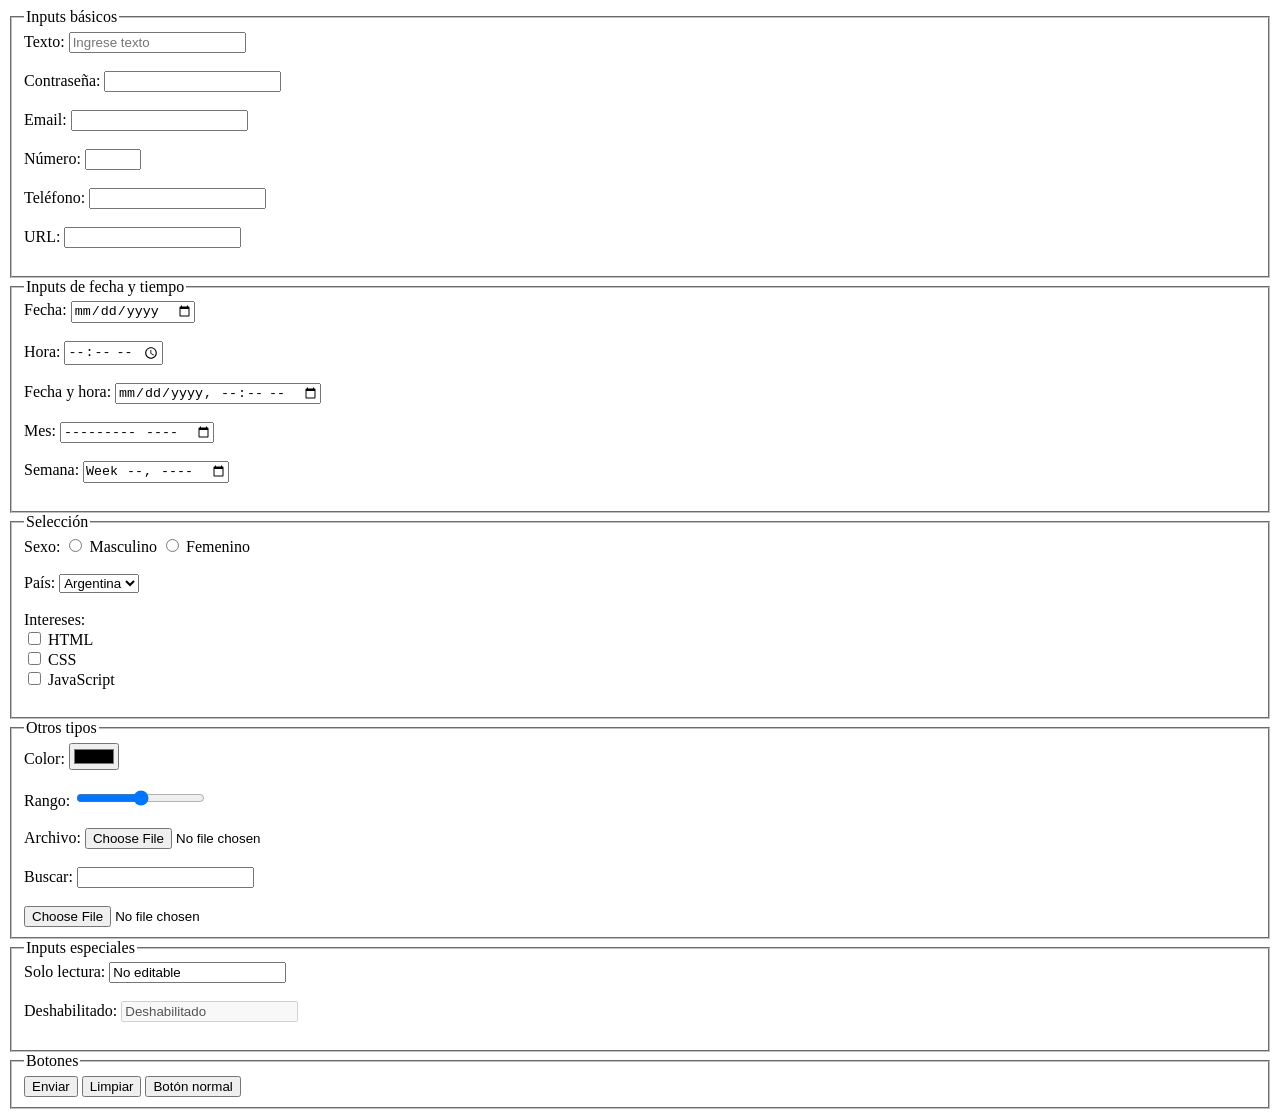
<file: clase-3/index.html>
<!DOCTYPE html>
<html lang="es">
<head>
    <meta charset="UTF-8">
    <title>Formulario Completo Inputs</title>
</head>
<body>

<form action="#" method="POST" enctype="multipart/form-data">

    <fieldset>
        <legend>Inputs básicos</legend>

        <!-- TEXT -->
        <label>Texto:</label>
        <input type="text" name="texto" placeholder="Ingrese texto"><br><br>

        <!-- PASSWORD -->
        <label>Contraseña:</label>
        <input type="password" name="password"><br><br>

        <!-- EMAIL -->
        <label>Email:</label>
        <input type="email" name="email"><br><br>

        <!-- NUMBER -->
        <label>Número:</label>
        <input type="number" name="numero" min="0" max="100"><br><br>

        <!-- TEL -->
        <label>Teléfono:</label>
        <input type="tel" name="telefono"><br><br>

        <!-- URL -->
        <label>URL:</label>
        <input type="url" name="web"><br><br>

    </fieldset>

    <fieldset>
        <legend>Inputs de fecha y tiempo</legend>

        <!-- DATE -->
        <label>Fecha:</label>
        <input type="date" name="fecha"><br><br>

        <!-- TIME -->
        <label>Hora:</label>
        <input type="time" name="hora"><br><br>

        <!-- DATETIME-LOCAL -->
        <label>Fecha y hora:</label>
        <input type="datetime-local" name="fecha_hora"><br><br>

        <!-- MONTH -->
        <label>Mes:</label>
        <input type="month" name="mes"><br><br>

        <!-- WEEK -->
        <label>Semana:</label>
        <input type="week" name="semana"><br><br>

    </fieldset>

    <fieldset>
        <legend>Selección</legend>

        <!-- RADIO -->
        <label>Sexo:</label>
        <input type="radio" name="sexo" value="M"> Masculino
        <input type="radio" name="sexo" value="F"> Femenino
        <br><br>

        <label for="pais">País:</label>

        <select name="pais" id="pais">
            <option value="arg">Argentina</option>
            <option value="chi">Chile</option>
            <option value="esp">España</option>
        </select>
        <br><br>

        <!-- CHECKBOX -->
        <label>Intereses:</label><br>
        <input type="checkbox" name="intereses" value="html"> HTML<br>
        <input type="checkbox" name="intereses" value="css"> CSS<br>
        <input type="checkbox" name="intereses" value="js"> JavaScript<br><br>

    </fieldset>

    <fieldset>
        <legend>Otros tipos</legend>

        <!-- COLOR -->
        <label>Color:</label>
        <input type="color" name="color"><br><br>

        <!-- RANGE -->
        <label>Rango:</label>
        <input type="range" name="rango" min="0" max="10"><br><br>

        <!-- FILE -->
        <label>Archivo:</label>
        <input type="file" name="archivo"><br><br>

        <!-- SEARCH -->
        <label>Buscar:</label>
        <input type="search" name="buscar"><br><br>

        <input type="file" name="archivo">

    </fieldset>

    <fieldset>
        <legend>Inputs especiales</legend>

        <!-- HIDDEN -->
        <input type="hidden" name="usuario_id" value="123">
        <!-- No se ve, se envía oculto -->

        <!-- READONLY -->
        <label>Solo lectura:</label>
        <input type="text" value="No editable" readonly><br><br>

        <!-- DISABLED -->
        <label>Deshabilitado:</label>
        <input type="text" value="Deshabilitado" disabled><br><br>

    </fieldset>

    <fieldset>
        <legend>Botones</legend>

        <!-- SUBMIT -->
        <input type="submit" value="Enviar">

        <!-- RESET -->
        <input type="reset" value="Limpiar">

        <!-- BUTTON -->
        <input type="button" value="Botón normal">

    </fieldset>

</form>

</body>
</html>
</file>
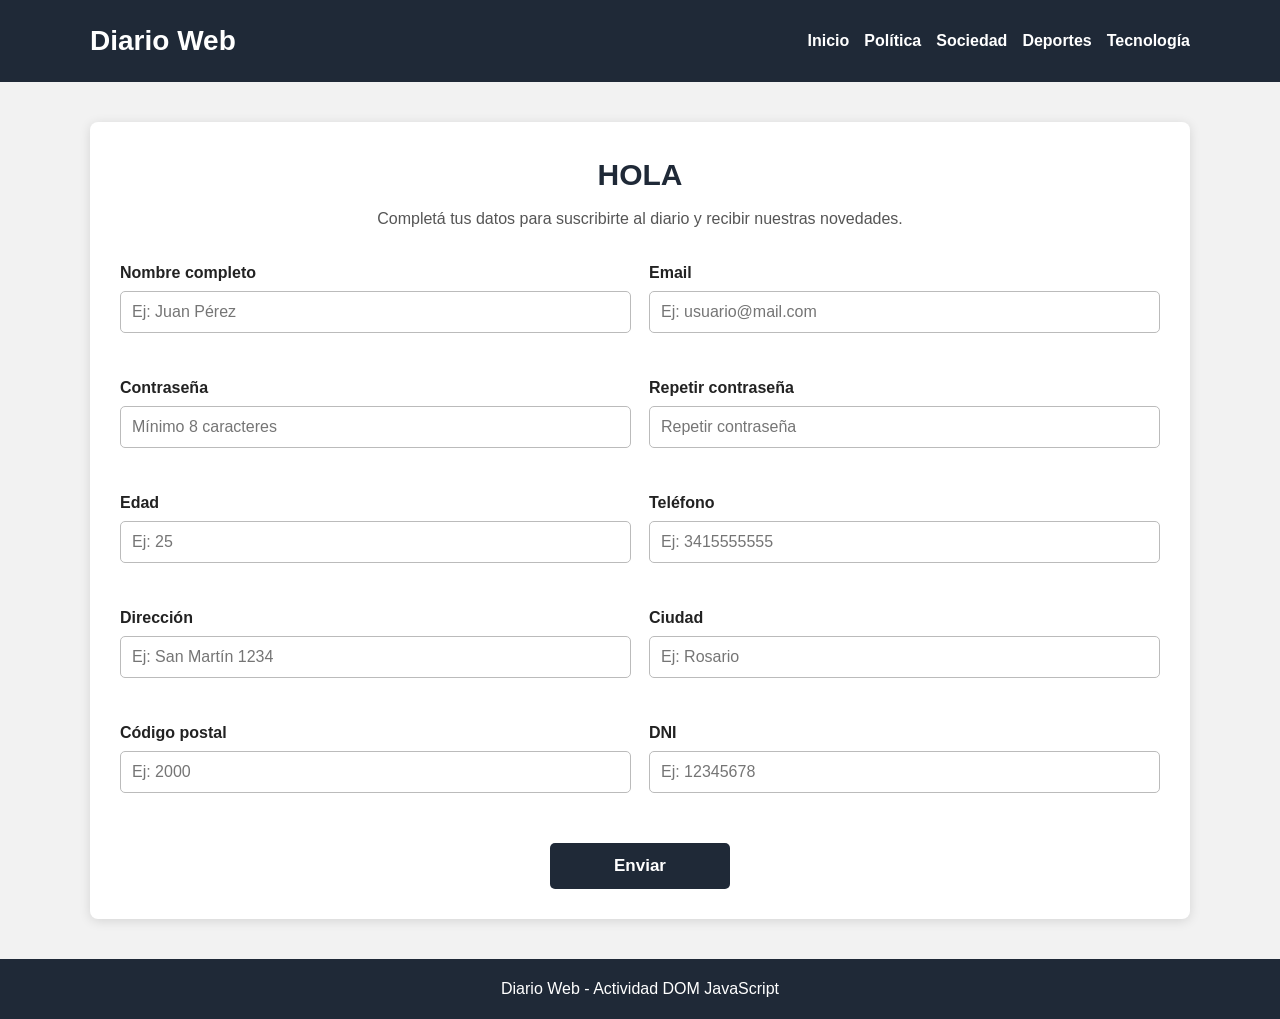
<file: clase-js-dom/actividades/index.html>
<!DOCTYPE html>
<html lang="es">
<head>
    <meta charset="UTF-8">
    <meta name="viewport" content="width=device-width, initial-scale=1.0">
    <title>Suscripción - Diario Online</title>
    <link rel="stylesheet" href="styles.css">
</head>
<body>

    <header class="site-header">
        <div class="header-container">
            <h1 class="logo">Diario Web</h1>
            <nav class="main-nav">
                <a href="#">Inicio</a>
                <a href="#">Política</a>
                <a href="#">Sociedad</a>
                <a href="#">Deportes</a>
                <a href="#">Tecnología</a>
            </nav>
        </div>
    </header>

    <main class="main-content">
        <section class="subscription-card">
            <h2 id="form-title">HOLA</h2>
            <p class="form-intro">
                Completá tus datos para suscribirte al diario y recibir nuestras novedades.
            </p>

            <form id="subscription-form" novalidate>
                <div class="form-grid">

                    <div class="form-group">
                        <label for="fullName">Nombre completo</label>
                        <input type="text" id="fullName" name="fullName" placeholder="Ej: Juan Pérez">
                        <p class="error-message" id="error-fullName"></p>
                    </div>

                    <div class="form-group">
                        <label for="email">Email</label>
                        <input type="email" id="email" name="email" placeholder="Ej: usuario@mail.com">
                        <p class="error-message" id="error-email"></p>
                    </div>

                    <div class="form-group">
                        <label for="password">Contraseña</label>
                        <input type="password" id="password" name="password" placeholder="Mínimo 8 caracteres">
                        <p class="error-message" id="error-password"></p>
                    </div>

                    <div class="form-group">
                        <label for="repeatPassword">Repetir contraseña</label>
                        <input type="password" id="repeatPassword" name="repeatPassword" placeholder="Repetir contraseña">
                        <p class="error-message" id="error-repeatPassword"></p>
                    </div>

                    <div class="form-group">
                        <label for="age">Edad</label>
                        <input type="number" id="age" name="age" placeholder="Ej: 25">
                        <p class="error-message" id="error-age"></p>
                    </div>

                    <div class="form-group">
                        <label for="phone">Teléfono</label>
                        <input type="text" id="phone" name="phone" placeholder="Ej: 3415555555">
                        <p class="error-message" id="error-phone"></p>
                    </div>

                    <div class="form-group">
                        <label for="address">Dirección</label>
                        <input type="text" id="address" name="address" placeholder="Ej: San Martín 1234">
                        <p class="error-message" id="error-address"></p>
                    </div>

                    <div class="form-group">
                        <label for="city">Ciudad</label>
                        <input type="text" id="city" name="city" placeholder="Ej: Rosario">
                        <p class="error-message" id="error-city"></p>
                    </div>

                    <div class="form-group">
                        <label for="postalCode">Código postal</label>
                        <input type="text" id="postalCode" name="postalCode" placeholder="Ej: 2000">
                        <p class="error-message" id="error-postalCode"></p>
                    </div>

                    <div class="form-group">
                        <label for="dni">DNI</label>
                        <input type="text" id="dni" name="dni" placeholder="Ej: 12345678">
                        <p class="error-message" id="error-dni"></p>
                    </div>

                </div>

                <div class="button-container">
                    <button type="submit" class="submit-button">Enviar</button>
                </div>
            </form>
        </section>
    </main>

    <footer class="site-footer">
        <p>Diario Web - Actividad DOM JavaScript</p>
    </footer>

    <script src="script.js"></script>
</body>
</html>
</file>
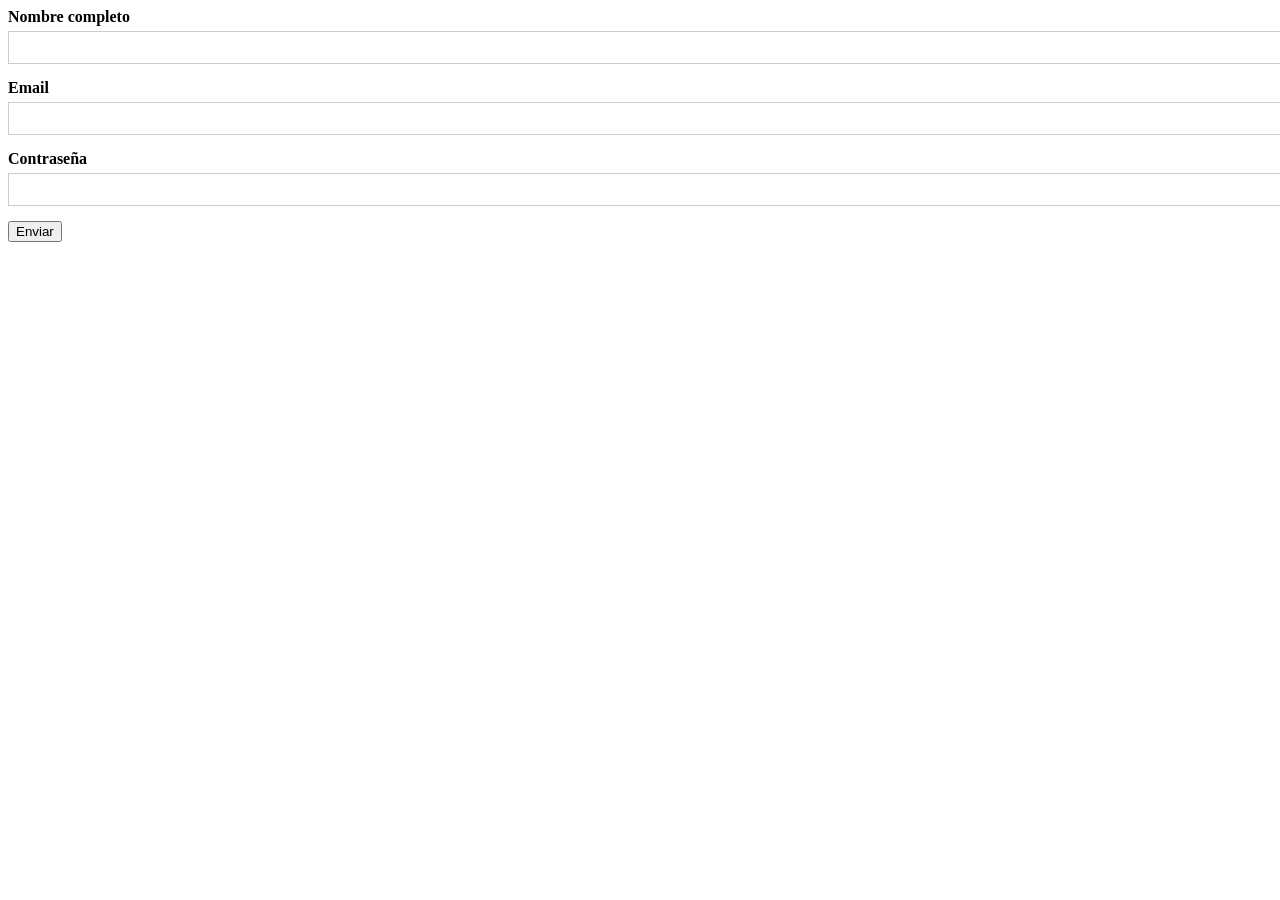
<file: clase-js-dom/ejemplo_validacion/index.html>
<!DOCTYPE html>
<html lang="en">
<head>
    <meta charset="UTF-8">
    <meta name="viewport" content="width=device-width, initial-scale=1.0">

    <link rel="stylesheet" href="style.css">
    
    <title>Document</title>
</head>
<body>
    <form id="formSuscripcion">
        <div class="campo">
            <label for="nombre">Nombre completo</label>
            <input type="text" id="nombre" name="nombre">
            <p class="error" id="errorNombre"></p>
        </div>

        <div class="campo">
            <label for="email">Email</label>
            <input type="email" id="email" name="email">
            <p class="error" id="errorEmail"></p>
        </div>

        <div class="campo">
            <label for="password">Contraseña</label>
            <input type="password" id="password" name="password">
            <p class="error" id="errorPassword"></p>
        </div>

        <button type="submit">Enviar</button>
    </form>
</body>

<script src="script.js" defer></script>
</html>
</file>
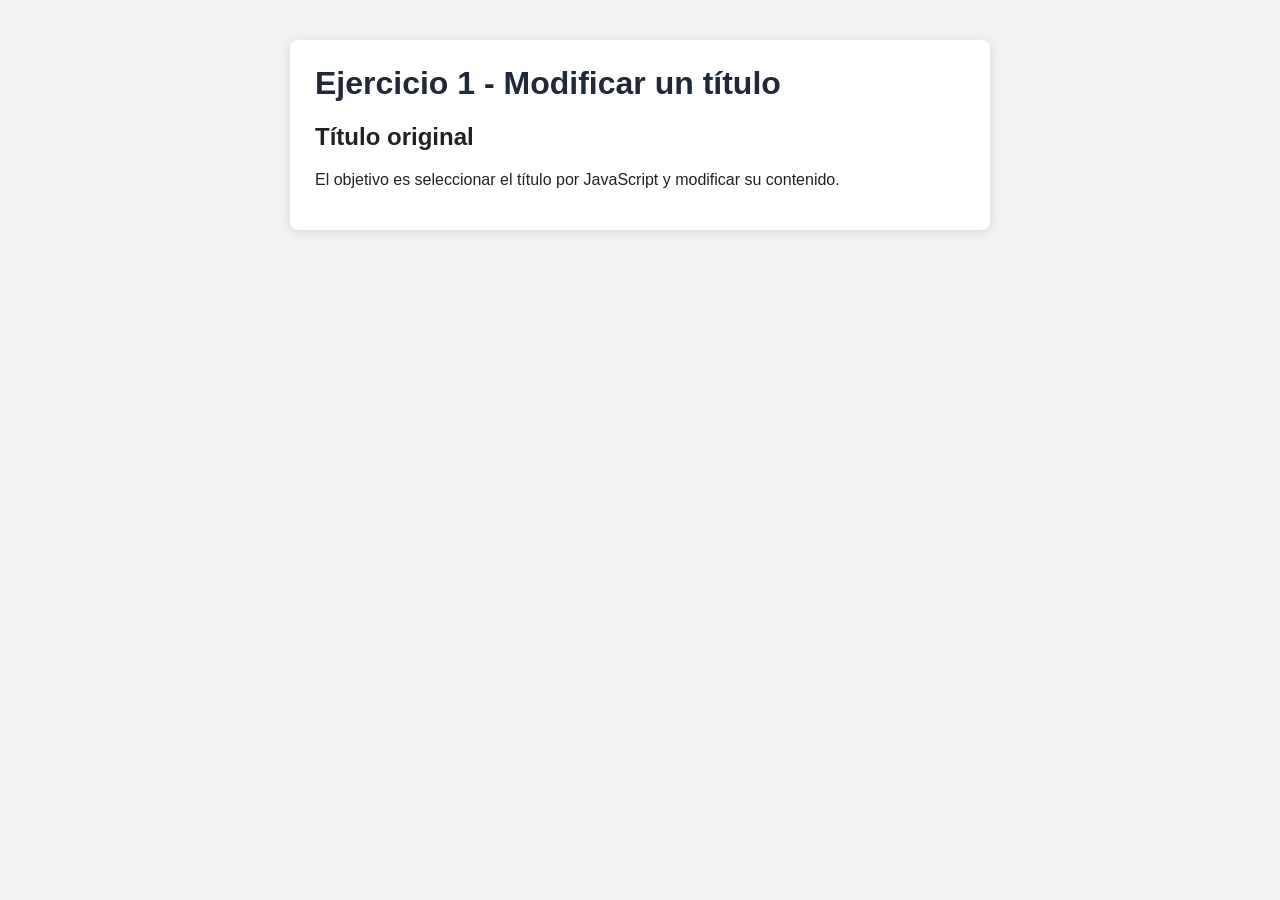
<file: clase-js-dom/ejercicios_dom_para_resolver/ejercicio-01-modificar-titulo/index.html>
<!DOCTYPE html>
<html lang="es">
<head>
    <meta charset="UTF-8">
    <meta name="viewport" content="width=device-width, initial-scale=1.0">
    <title>Ejercicio 1 - Modificar un título</title>
    <link rel="stylesheet" href="style.css">
</head>
<body>

    <main class="container">
        <h1>Ejercicio 1 - Modificar un título</h1>

        <h2 id="titulo">Título original</h2>

        <p>
            El objetivo es seleccionar el título por JavaScript y modificar su contenido.
        </p>

    </main>

    <script src="script.js"></script>
</body>
</html>
</file>
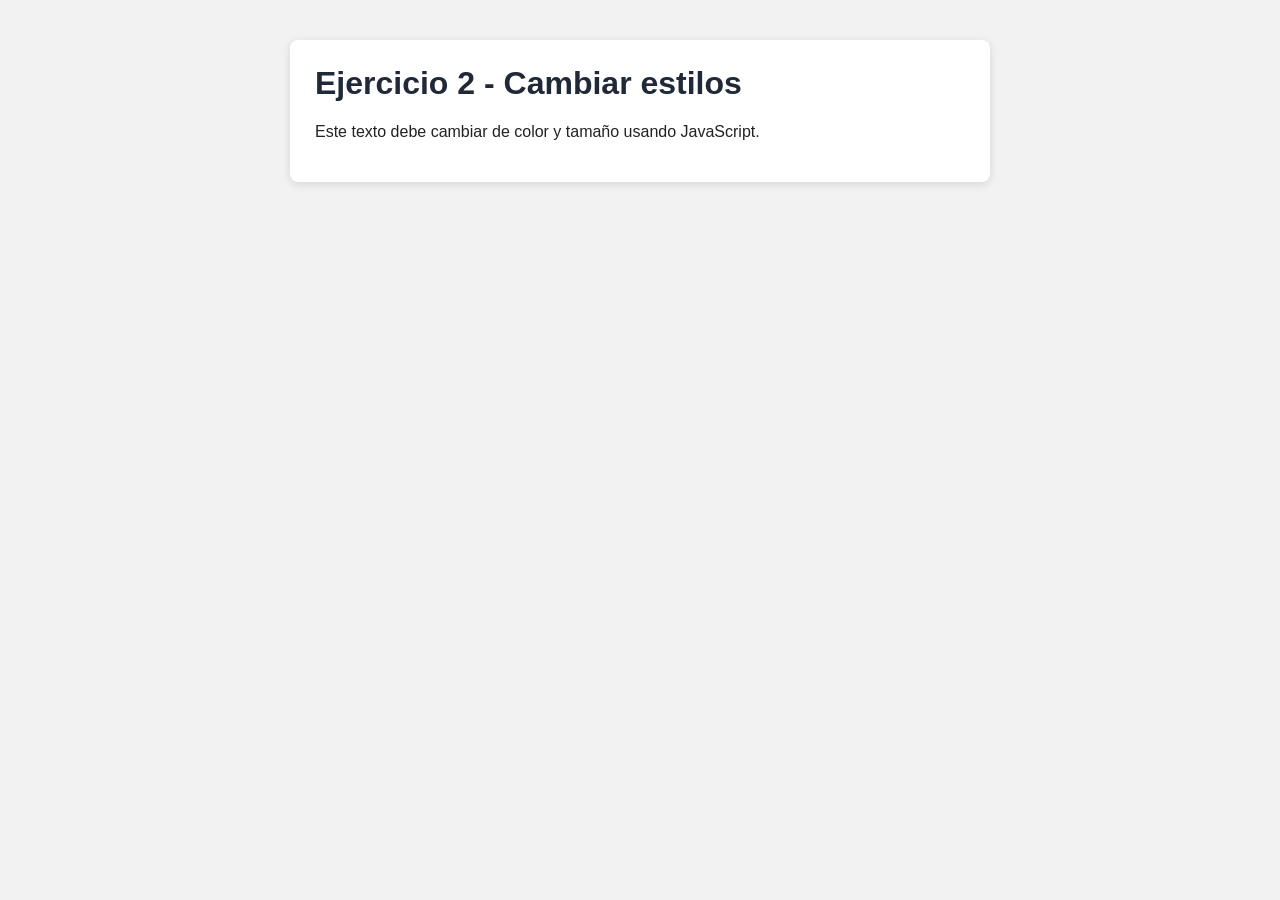
<file: clase-js-dom/ejercicios_dom_para_resolver/ejercicio-02-cambiar-estilos/index.html>
<!DOCTYPE html>
<html lang="es">
<head>
    <meta charset="UTF-8">
    <meta name="viewport" content="width=device-width, initial-scale=1.0">
    <title>Ejercicio 2 - Cambiar estilos</title>
    <link rel="stylesheet" href="style.css">
</head>
<body>

    <main class="container">
        <h1>Ejercicio 2 - Cambiar estilos</h1>

        <p class="descripcion">
            Este texto debe cambiar de color y tamaño usando JavaScript.
        </p>

    </main>

    <script src="script.js"></script>
</body>
</html>
</file>
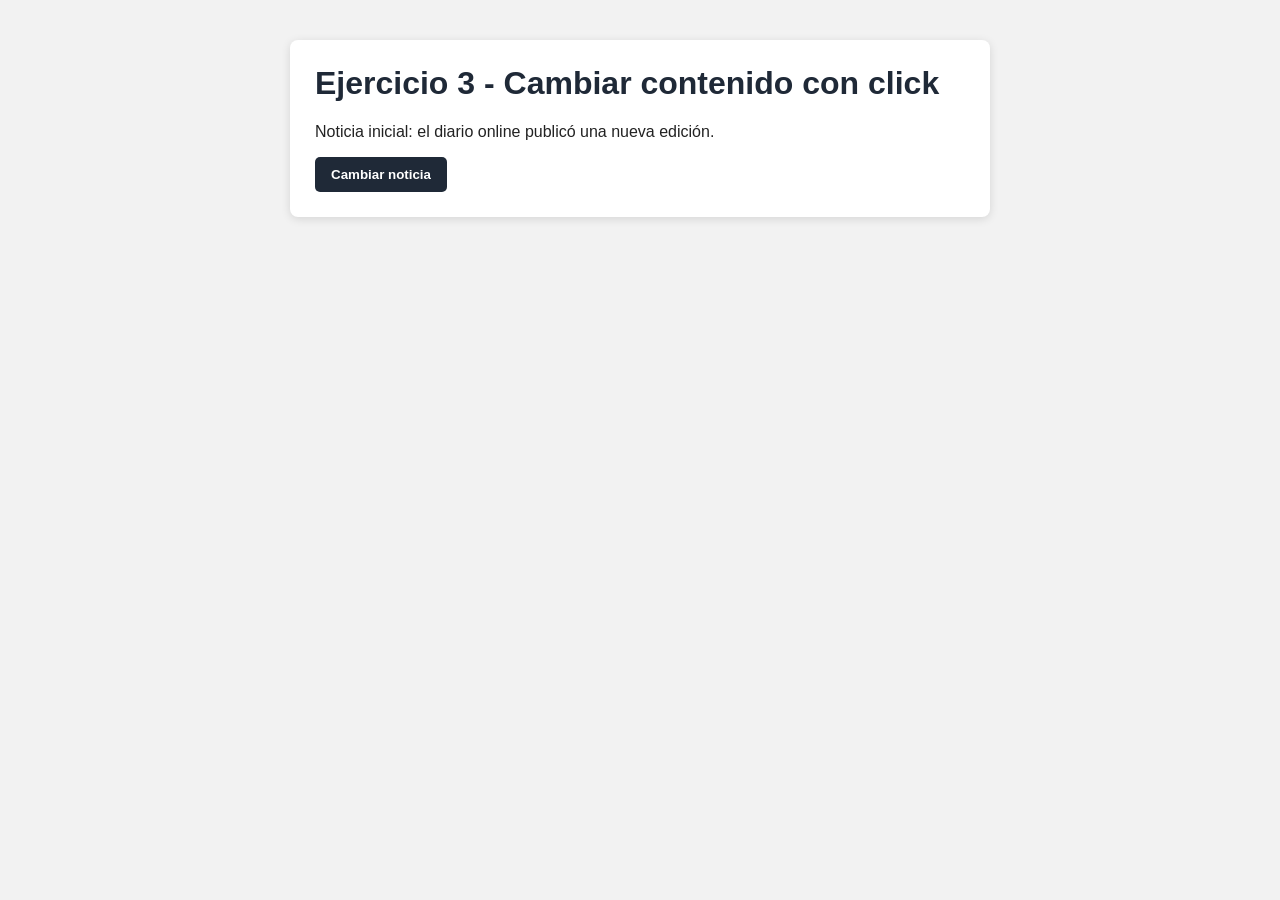
<file: clase-js-dom/ejercicios_dom_para_resolver/ejercicio-03-cambiar-noticia/index.html>
<!DOCTYPE html>
<html lang="es">
<head>
    <meta charset="UTF-8">
    <meta name="viewport" content="width=device-width, initial-scale=1.0">
    <title>Ejercicio 3 - Cambiar contenido con click</title>
    <link rel="stylesheet" href="style.css">
</head>
<body>

    <main class="container">
        <h1>Ejercicio 3 - Cambiar contenido con click</h1>

        <p id="noticia">
            Noticia inicial: el diario online publicó una nueva edición.
        </p>

        <button id="btnCambiarNoticia">Cambiar noticia</button>

    </main>

    <script src="script.js"></script>
</body>
</html>
</file>
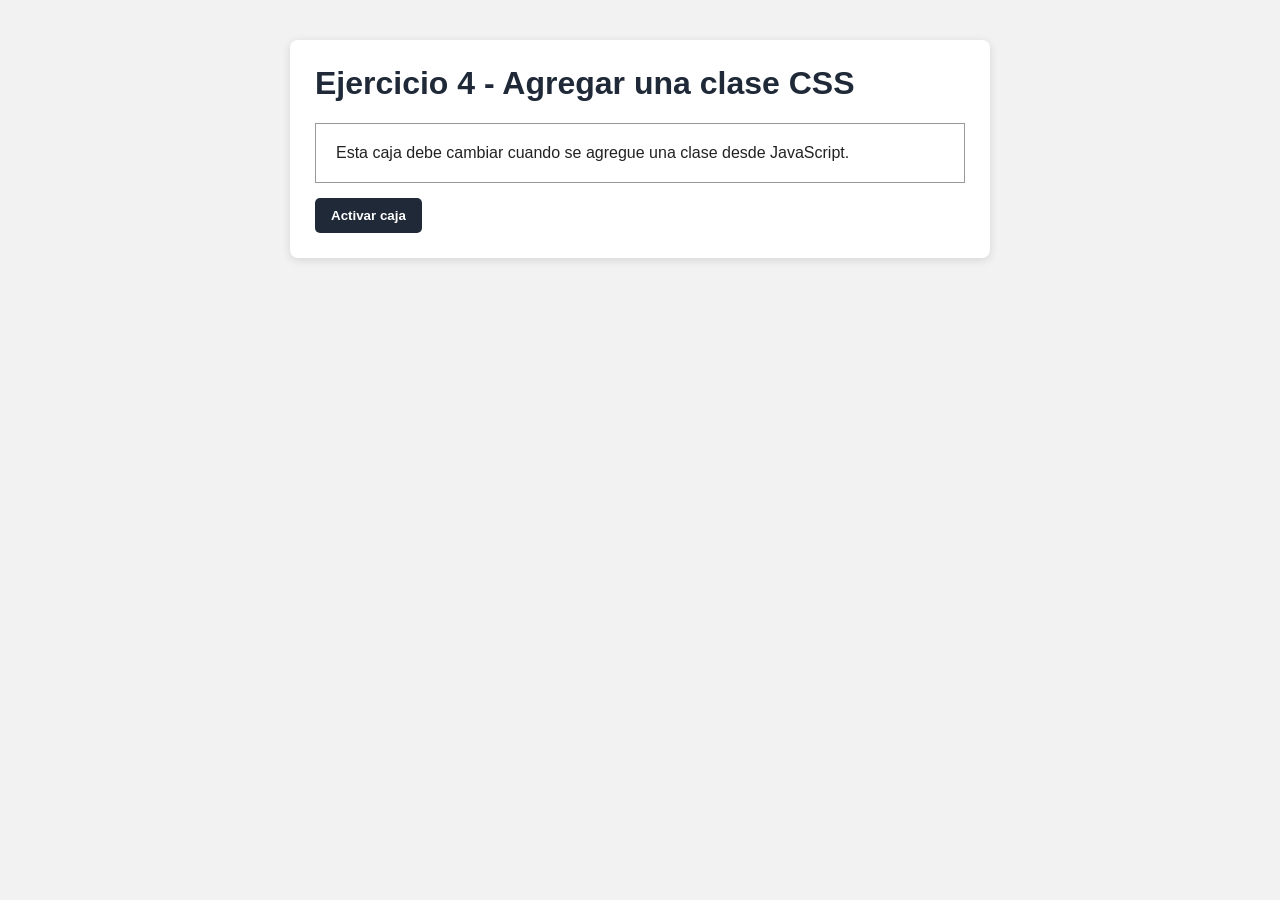
<file: clase-js-dom/ejercicios_dom_para_resolver/ejercicio-04-agregar-clase/index.html>
<!DOCTYPE html>
<html lang="es">
<head>
    <meta charset="UTF-8">
    <meta name="viewport" content="width=device-width, initial-scale=1.0">
    <title>Ejercicio 4 - Agregar una clase CSS</title>
    <link rel="stylesheet" href="style.css">
</head>
<body>

    <main class="container">
        <h1>Ejercicio 4 - Agregar una clase CSS</h1>

        <div id="caja" class="caja">
            Esta caja debe cambiar cuando se agregue una clase desde JavaScript.
        </div>

        <button id="btnActivar">Activar caja</button>

    </main>

    <script src="script.js"></script>
</body>
</html>
</file>
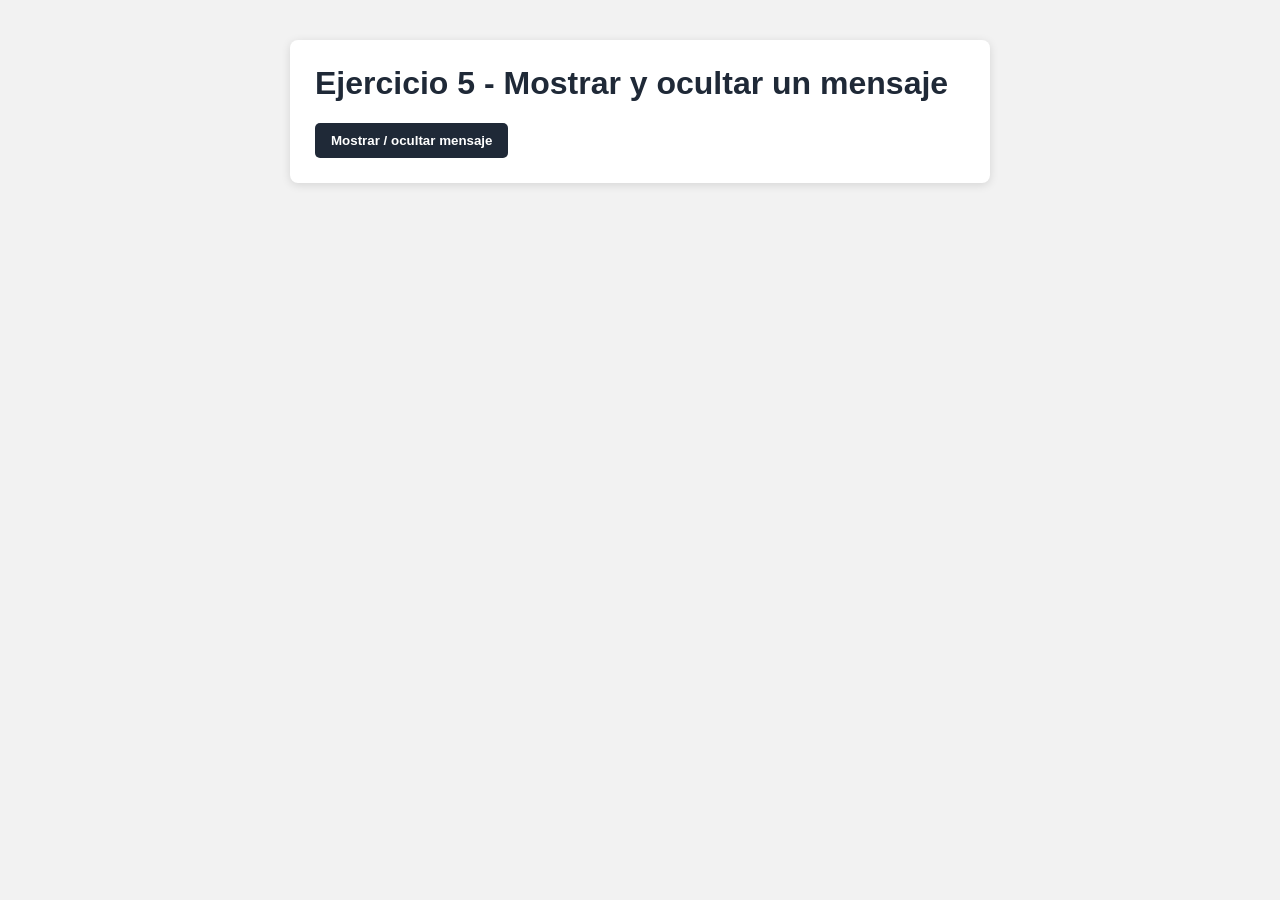
<file: clase-js-dom/ejercicios_dom_para_resolver/ejercicio-05-mostrar-ocultar/index.html>
<!DOCTYPE html>
<html lang="es">
<head>
    <meta charset="UTF-8">
    <meta name="viewport" content="width=device-width, initial-scale=1.0">
    <title>Ejercicio 5 - Mostrar y ocultar un mensaje</title>
    <link rel="stylesheet" href="style.css">
</head>
<body>

    <main class="container">
        <h1>Ejercicio 5 - Mostrar y ocultar un mensaje</h1>

        <button id="btnMostrarMensaje">Mostrar / ocultar mensaje</button>

        <p id="mensaje" class="oculto">
            Este mensaje aparece y desaparece usando JavaScript.
        </p>

    </main>

    <script src="script.js"></script>
</body>
</html>
</file>
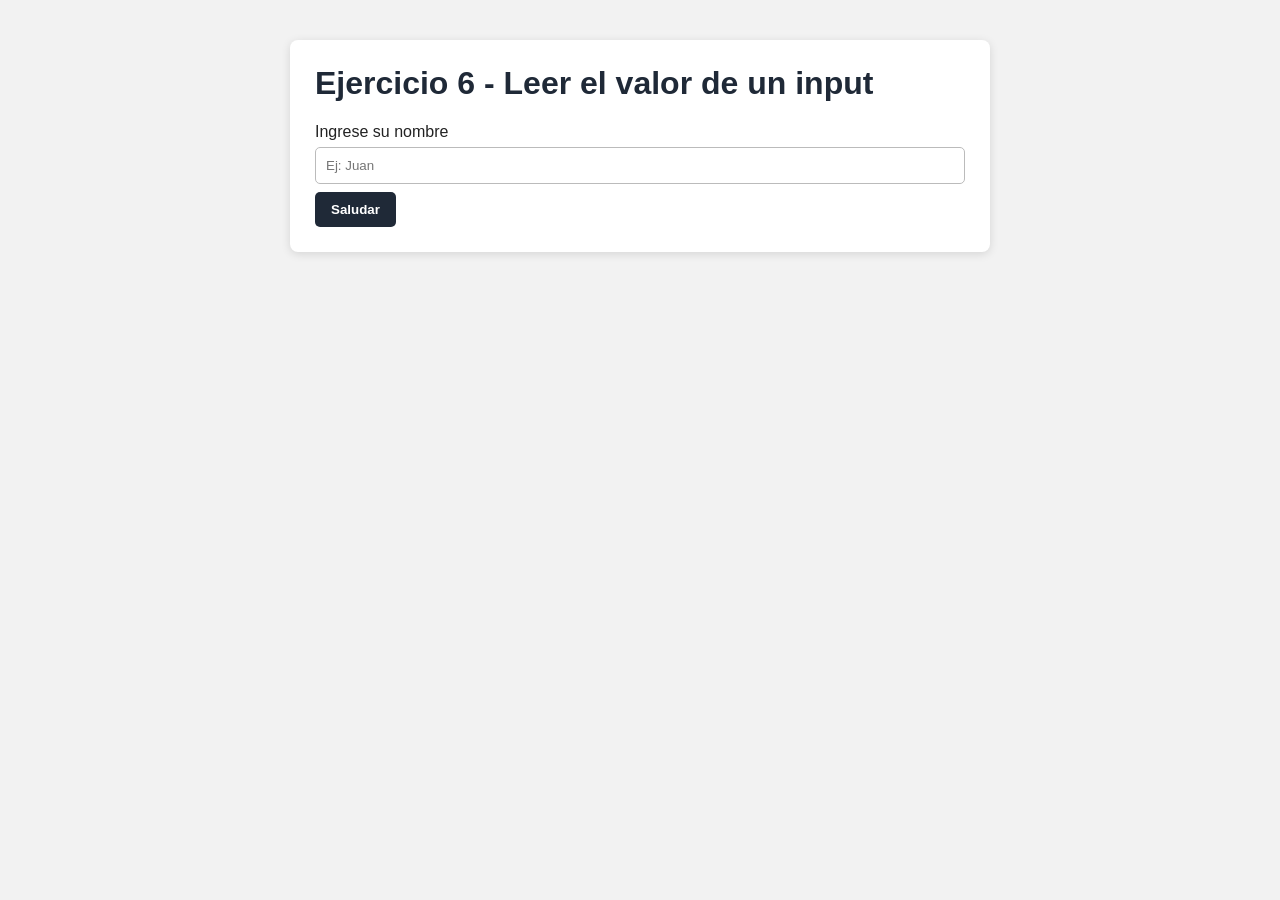
<file: clase-js-dom/ejercicios_dom_para_resolver/ejercicio-06-leer-input/index.html>
<!DOCTYPE html>
<html lang="es">
<head>
    <meta charset="UTF-8">
    <meta name="viewport" content="width=device-width, initial-scale=1.0">
    <title>Ejercicio 6 - Leer el valor de un input</title>
    <link rel="stylesheet" href="style.css">
</head>
<body>

    <main class="container">
        <h1>Ejercicio 6 - Leer el valor de un input</h1>

        <label for="nombreInput">Ingrese su nombre</label>
        <input type="text" id="nombreInput" placeholder="Ej: Juan">

        <button id="btnSaludar">Saludar</button>

    </main>

    <script src="script.js"></script>
</body>
</html>
</file>
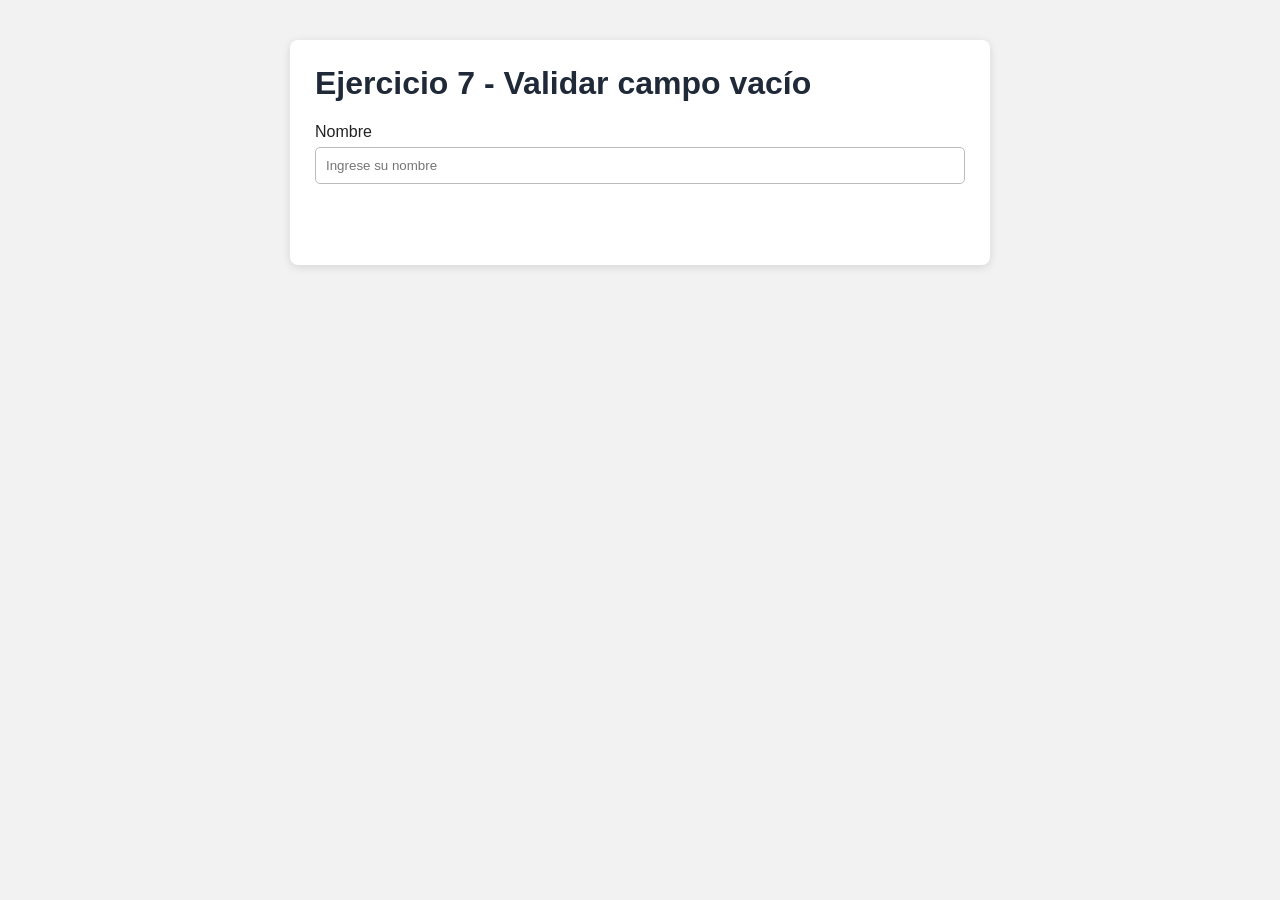
<file: clase-js-dom/ejercicios_dom_para_resolver/ejercicio-07-validar-campo-vacio/index.html>
<!DOCTYPE html>
<html lang="es">
<head>
    <meta charset="UTF-8">
    <meta name="viewport" content="width=device-width, initial-scale=1.0">
    <title>Ejercicio 7 - Validar campo vacío</title>
    <link rel="stylesheet" href="style.css">
</head>
<body>

    <main class="container">
        <h1>Ejercicio 7 - Validar campo vacío</h1>

        <label for="nombreValidar">Nombre</label>
        <input type="text" id="nombreValidar" placeholder="Ingrese su nombre">

        <p id="errorNombre" class="error"></p>

    </main>

    <script src="script.js"></script>
</body>
</html>
</file>
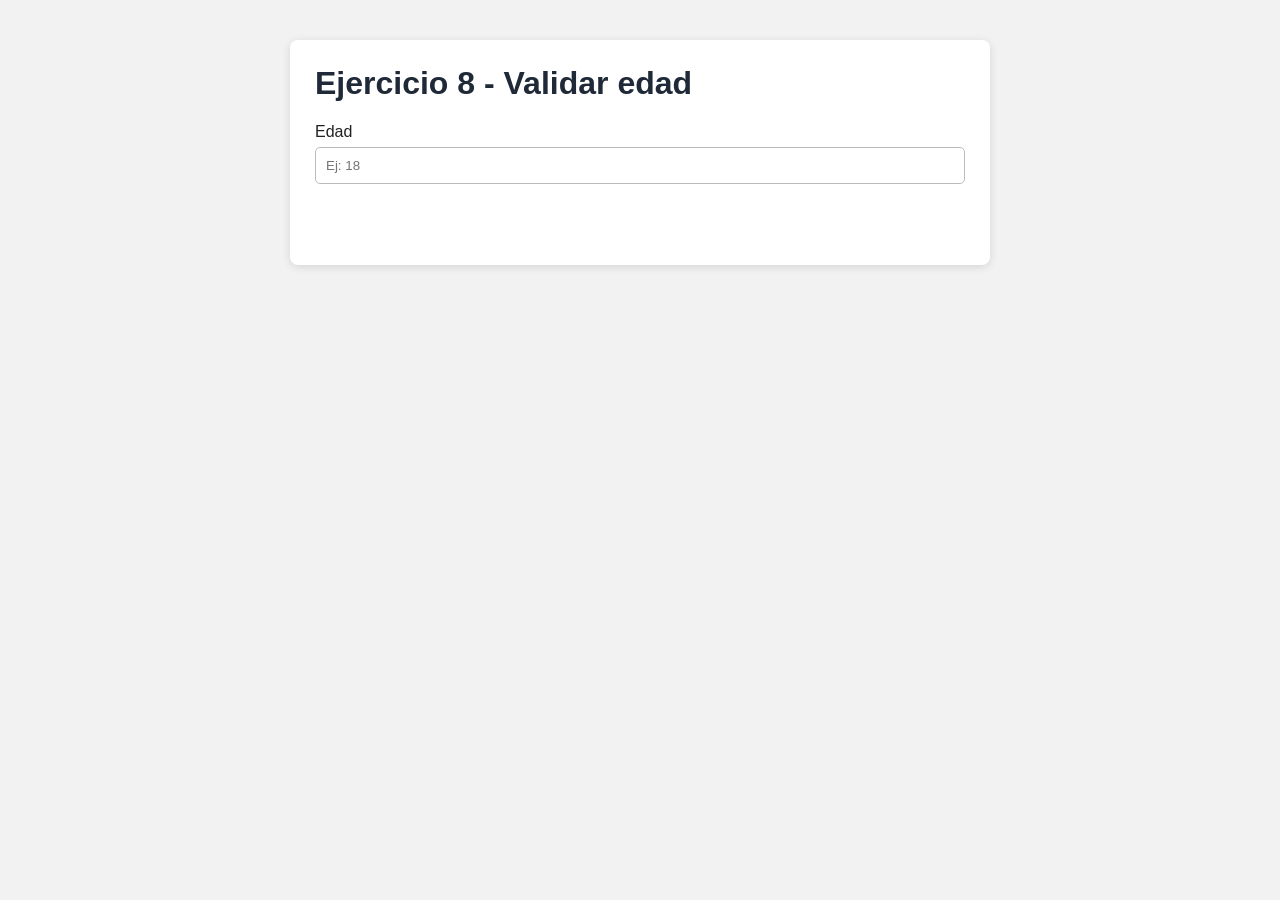
<file: clase-js-dom/ejercicios_dom_para_resolver/ejercicio-08-validar-edad/index.html>
<!DOCTYPE html>
<html lang="es">
<head>
    <meta charset="UTF-8">
    <meta name="viewport" content="width=device-width, initial-scale=1.0">
    <title>Ejercicio 8 - Validar edad</title>
    <link rel="stylesheet" href="style.css">
</head>
<body>

    <main class="container">
        <h1>Ejercicio 8 - Validar edad</h1>

        <label for="edadInput">Edad</label>
        <input type="number" id="edadInput" placeholder="Ej: 18">

        <p id="errorEdad" class="error"></p>

    </main>

    <script src="script.js"></script>
</body>
</html>
</file>
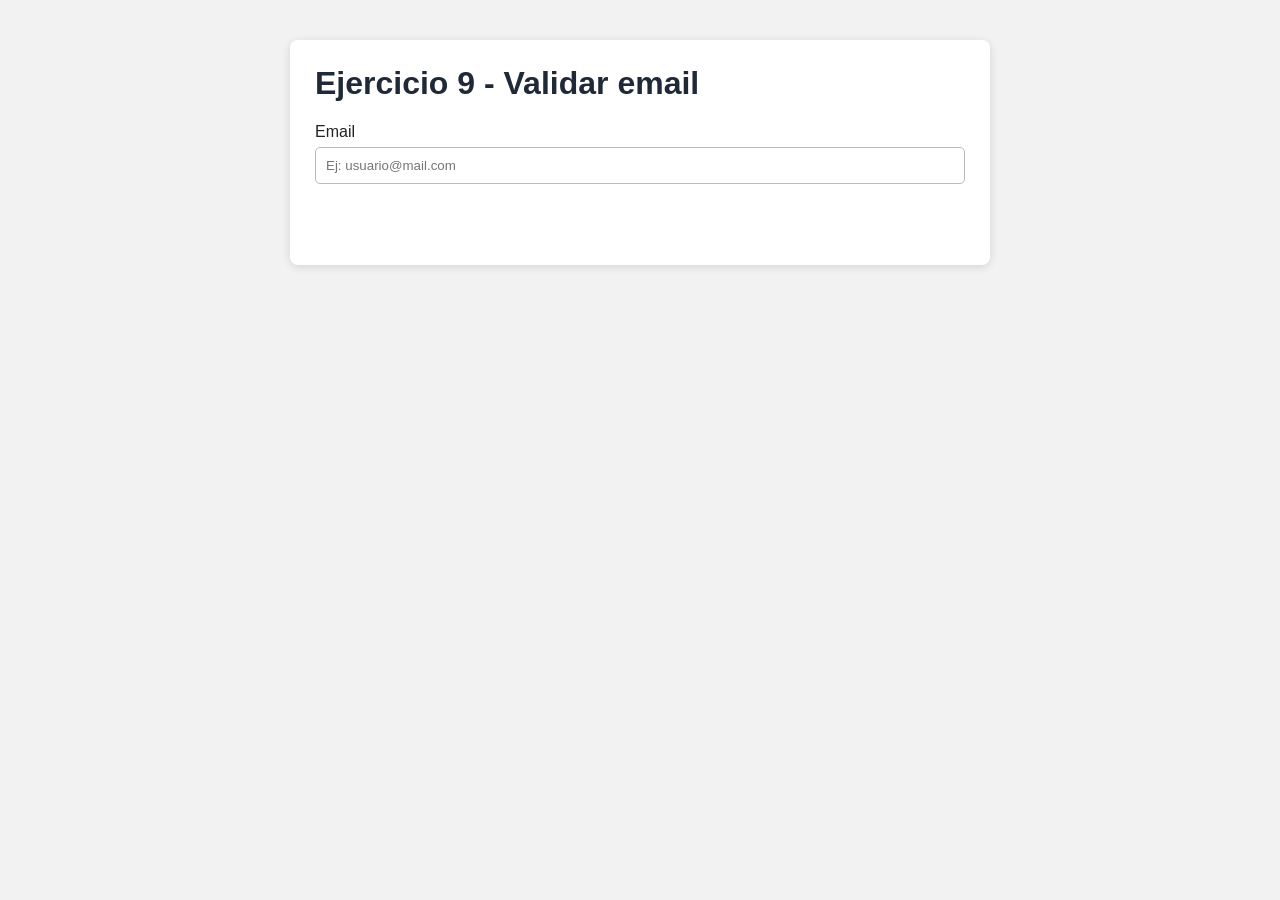
<file: clase-js-dom/ejercicios_dom_para_resolver/ejercicio-09-validar-email/index.html>
<!DOCTYPE html>
<html lang="es">
<head>
    <meta charset="UTF-8">
    <meta name="viewport" content="width=device-width, initial-scale=1.0">
    <title>Ejercicio 9 - Validar email</title>
    <link rel="stylesheet" href="style.css">
</head>
<body>

    <main class="container">
        <h1>Ejercicio 9 - Validar email</h1>

        <label for="emailInput">Email</label>
        <input type="text" id="emailInput" placeholder="Ej: usuario@mail.com">

        <p id="errorEmail" class="error"></p>

    </main>

    <script src="script.js"></script>
</body>
</html>
</file>
<file: clase-js-dom/actividades/styles.css>
* {
    box-sizing: border-box;
    margin: 0;
    padding: 0;
}

body {
    font-family: Arial, Helvetica, sans-serif;
    background-color: #f2f2f2;
    color: #222;
    line-height: 1.5;
}

.site-header {
    background-color: #1f2937;
    color: white;
    padding: 20px 0;
}

.header-container {
    width: 90%;
    max-width: 1100px;
    margin: 0 auto;
}

.logo {
    margin-bottom: 15px;
    font-size: 28px;
}

.main-nav {
    display: flex;
    flex-wrap: wrap;
    gap: 15px;
}

.main-nav a {
    color: white;
    text-decoration: none;
    font-weight: bold;
}

.main-nav a:hover {
    text-decoration: underline;
}

.main-content {
    width: 90%;
    max-width: 1100px;
    margin: 40px auto;
}

.subscription-card {
    background-color: white;
    padding: 30px;
    border-radius: 8px;
    box-shadow: 0 2px 12px rgba(0, 0, 0, 0.12);
}

#form-title {
    text-align: center;
    margin-bottom: 10px;
    font-size: 30px;
    color: #1f2937;
}

.form-intro {
    text-align: center;
    margin-bottom: 30px;
    color: #555;
}

.form-grid {
    display: grid;
    grid-template-columns: 1fr;
    gap: 18px;
}

.form-group {
    display: flex;
    flex-direction: column;
}

label {
    margin-bottom: 6px;
    font-weight: bold;
}

input {
    padding: 11px;
    border: 1px solid #bbb;
    border-radius: 5px;
    font-size: 16px;
}

input:focus {
    outline: none;
    border-color: #2563eb;
}

.input-error {
    border: 2px solid #dc2626;
    background-color: #fff7f7;
}

.error-message {
    min-height: 20px;
    margin-top: 5px;
    color: #dc2626;
    font-size: 14px;
}

.button-container {
    display: flex;
    justify-content: center;
    margin-top: 25px;
}

.submit-button {
    min-width: 180px;
    padding: 13px 24px;
    border: none;
    border-radius: 5px;
    background-color: #1f2937;
    color: white;
    font-size: 17px;
    font-weight: bold;
    cursor: pointer;
}

.submit-button:hover {
    background-color: #111827;
}

.site-footer {
    background-color: #1f2937;
    color: white;
    text-align: center;
    padding: 18px;
    margin-top: 40px;
}

/* Vista de escritorio: dos columnas */
@media (min-width: 768px) {
    .header-container {
        display: flex;
        align-items: center;
        justify-content: space-between;
    }

    .logo {
        margin-bottom: 0;
    }

    .form-grid {
        grid-template-columns: 1fr 1fr;
    }
}
</file>
<file: clase-js-dom/ejemplo_validacion/style.css>
.campo {
    margin-bottom: 15px;
}

label {
    display: block;
    margin-bottom: 5px;
    font-weight: bold;
}

input {
    width: 100%;
    padding: 8px;
    border: 1px solid #ccc;
}

.error {
    color: red;
    font-size: 14px;
    margin-top: 5px;
}

.input-error {
    border: 2px solid red;
}
</file>
<file: clase-js-dom/ejercicios_dom_para_resolver/ejercicio-01-modificar-titulo/style.css>
* {
    box-sizing: border-box;
}

body {
    margin: 0;
    font-family: Arial, Helvetica, sans-serif;
    background-color: #f2f2f2;
    color: #222;
}

.container {
    width: 90%;
    max-width: 700px;
    margin: 40px auto;
    padding: 25px;
    background-color: white;
    border-radius: 8px;
    box-shadow: 0 2px 10px rgba(0, 0, 0, 0.12);
}

h1 {
    margin-top: 0;
    color: #1f2937;
}

button {
    padding: 10px 16px;
    border: none;
    border-radius: 5px;
    background-color: #1f2937;
    color: white;
    cursor: pointer;
    font-weight: bold;
}

button:hover {
    background-color: #111827;
}

input {
    width: 100%;
    padding: 10px;
    margin-top: 6px;
    margin-bottom: 8px;
    border: 1px solid #bbb;
    border-radius: 5px;
}

.error {
    color: red;
    min-height: 20px;
    font-size: 14px;
}
</file>
<file: clase-js-dom/ejercicios_dom_para_resolver/ejercicio-02-cambiar-estilos/style.css>
* {
    box-sizing: border-box;
}

body {
    margin: 0;
    font-family: Arial, Helvetica, sans-serif;
    background-color: #f2f2f2;
    color: #222;
}

.container {
    width: 90%;
    max-width: 700px;
    margin: 40px auto;
    padding: 25px;
    background-color: white;
    border-radius: 8px;
    box-shadow: 0 2px 10px rgba(0, 0, 0, 0.12);
}

h1 {
    margin-top: 0;
    color: #1f2937;
}

button {
    padding: 10px 16px;
    border: none;
    border-radius: 5px;
    background-color: #1f2937;
    color: white;
    cursor: pointer;
    font-weight: bold;
}

button:hover {
    background-color: #111827;
}

input {
    width: 100%;
    padding: 10px;
    margin-top: 6px;
    margin-bottom: 8px;
    border: 1px solid #bbb;
    border-radius: 5px;
}

.error {
    color: red;
    min-height: 20px;
    font-size: 14px;
}
</file>
<file: clase-js-dom/ejercicios_dom_para_resolver/ejercicio-03-cambiar-noticia/style.css>
* {
    box-sizing: border-box;
}

body {
    margin: 0;
    font-family: Arial, Helvetica, sans-serif;
    background-color: #f2f2f2;
    color: #222;
}

.container {
    width: 90%;
    max-width: 700px;
    margin: 40px auto;
    padding: 25px;
    background-color: white;
    border-radius: 8px;
    box-shadow: 0 2px 10px rgba(0, 0, 0, 0.12);
}

h1 {
    margin-top: 0;
    color: #1f2937;
}

button {
    padding: 10px 16px;
    border: none;
    border-radius: 5px;
    background-color: #1f2937;
    color: white;
    cursor: pointer;
    font-weight: bold;
}

button:hover {
    background-color: #111827;
}

input {
    width: 100%;
    padding: 10px;
    margin-top: 6px;
    margin-bottom: 8px;
    border: 1px solid #bbb;
    border-radius: 5px;
}

.error {
    color: red;
    min-height: 20px;
    font-size: 14px;
}
</file>
<file: clase-js-dom/ejercicios_dom_para_resolver/ejercicio-04-agregar-clase/style.css>
* {
    box-sizing: border-box;
}

body {
    margin: 0;
    font-family: Arial, Helvetica, sans-serif;
    background-color: #f2f2f2;
    color: #222;
}

.container {
    width: 90%;
    max-width: 700px;
    margin: 40px auto;
    padding: 25px;
    background-color: white;
    border-radius: 8px;
    box-shadow: 0 2px 10px rgba(0, 0, 0, 0.12);
}

h1 {
    margin-top: 0;
    color: #1f2937;
}

button {
    padding: 10px 16px;
    border: none;
    border-radius: 5px;
    background-color: #1f2937;
    color: white;
    cursor: pointer;
    font-weight: bold;
}

button:hover {
    background-color: #111827;
}

input {
    width: 100%;
    padding: 10px;
    margin-top: 6px;
    margin-bottom: 8px;
    border: 1px solid #bbb;
    border-radius: 5px;
}

.error {
    color: red;
    min-height: 20px;
    font-size: 14px;
}

.caja {
    padding: 20px;
    border: 1px solid #999;
    margin-bottom: 15px;
}

.activa {
    background-color: lightgreen;
    border: 2px solid green;
}
</file>
<file: clase-js-dom/ejercicios_dom_para_resolver/ejercicio-05-mostrar-ocultar/style.css>
* {
    box-sizing: border-box;
}

body {
    margin: 0;
    font-family: Arial, Helvetica, sans-serif;
    background-color: #f2f2f2;
    color: #222;
}

.container {
    width: 90%;
    max-width: 700px;
    margin: 40px auto;
    padding: 25px;
    background-color: white;
    border-radius: 8px;
    box-shadow: 0 2px 10px rgba(0, 0, 0, 0.12);
}

h1 {
    margin-top: 0;
    color: #1f2937;
}

button {
    padding: 10px 16px;
    border: none;
    border-radius: 5px;
    background-color: #1f2937;
    color: white;
    cursor: pointer;
    font-weight: bold;
}

button:hover {
    background-color: #111827;
}

input {
    width: 100%;
    padding: 10px;
    margin-top: 6px;
    margin-bottom: 8px;
    border: 1px solid #bbb;
    border-radius: 5px;
}

.error {
    color: red;
    min-height: 20px;
    font-size: 14px;
}

.oculto {
    display: none;
}

#mensaje {
    margin-top: 20px;
    padding: 15px;
    background-color: #e0f2fe;
    border-left: 4px solid #0284c7;
}
</file>
<file: clase-js-dom/ejercicios_dom_para_resolver/ejercicio-06-leer-input/style.css>
* {
    box-sizing: border-box;
}

body {
    margin: 0;
    font-family: Arial, Helvetica, sans-serif;
    background-color: #f2f2f2;
    color: #222;
}

.container {
    width: 90%;
    max-width: 700px;
    margin: 40px auto;
    padding: 25px;
    background-color: white;
    border-radius: 8px;
    box-shadow: 0 2px 10px rgba(0, 0, 0, 0.12);
}

h1 {
    margin-top: 0;
    color: #1f2937;
}

button {
    padding: 10px 16px;
    border: none;
    border-radius: 5px;
    background-color: #1f2937;
    color: white;
    cursor: pointer;
    font-weight: bold;
}

button:hover {
    background-color: #111827;
}

input {
    width: 100%;
    padding: 10px;
    margin-top: 6px;
    margin-bottom: 8px;
    border: 1px solid #bbb;
    border-radius: 5px;
}

.error {
    color: red;
    min-height: 20px;
    font-size: 14px;
}
</file>
<file: clase-js-dom/ejercicios_dom_para_resolver/ejercicio-07-validar-campo-vacio/style.css>
* {
    box-sizing: border-box;
}

body {
    margin: 0;
    font-family: Arial, Helvetica, sans-serif;
    background-color: #f2f2f2;
    color: #222;
}

.container {
    width: 90%;
    max-width: 700px;
    margin: 40px auto;
    padding: 25px;
    background-color: white;
    border-radius: 8px;
    box-shadow: 0 2px 10px rgba(0, 0, 0, 0.12);
}

h1 {
    margin-top: 0;
    color: #1f2937;
}

button {
    padding: 10px 16px;
    border: none;
    border-radius: 5px;
    background-color: #1f2937;
    color: white;
    cursor: pointer;
    font-weight: bold;
}

button:hover {
    background-color: #111827;
}

input {
    width: 100%;
    padding: 10px;
    margin-top: 6px;
    margin-bottom: 8px;
    border: 1px solid #bbb;
    border-radius: 5px;
}

.error {
    color: red;
    min-height: 20px;
    font-size: 14px;
}
</file>
<file: clase-js-dom/ejercicios_dom_para_resolver/ejercicio-08-validar-edad/style.css>
* {
    box-sizing: border-box;
}

body {
    margin: 0;
    font-family: Arial, Helvetica, sans-serif;
    background-color: #f2f2f2;
    color: #222;
}

.container {
    width: 90%;
    max-width: 700px;
    margin: 40px auto;
    padding: 25px;
    background-color: white;
    border-radius: 8px;
    box-shadow: 0 2px 10px rgba(0, 0, 0, 0.12);
}

h1 {
    margin-top: 0;
    color: #1f2937;
}

button {
    padding: 10px 16px;
    border: none;
    border-radius: 5px;
    background-color: #1f2937;
    color: white;
    cursor: pointer;
    font-weight: bold;
}

button:hover {
    background-color: #111827;
}

input {
    width: 100%;
    padding: 10px;
    margin-top: 6px;
    margin-bottom: 8px;
    border: 1px solid #bbb;
    border-radius: 5px;
}

.error {
    color: red;
    min-height: 20px;
    font-size: 14px;
}
</file>
<file: clase-js-dom/ejercicios_dom_para_resolver/ejercicio-09-validar-email/style.css>
* {
    box-sizing: border-box;
}

body {
    margin: 0;
    font-family: Arial, Helvetica, sans-serif;
    background-color: #f2f2f2;
    color: #222;
}

.container {
    width: 90%;
    max-width: 700px;
    margin: 40px auto;
    padding: 25px;
    background-color: white;
    border-radius: 8px;
    box-shadow: 0 2px 10px rgba(0, 0, 0, 0.12);
}

h1 {
    margin-top: 0;
    color: #1f2937;
}

button {
    padding: 10px 16px;
    border: none;
    border-radius: 5px;
    background-color: #1f2937;
    color: white;
    cursor: pointer;
    font-weight: bold;
}

button:hover {
    background-color: #111827;
}

input {
    width: 100%;
    padding: 10px;
    margin-top: 6px;
    margin-bottom: 8px;
    border: 1px solid #bbb;
    border-radius: 5px;
}

.error {
    color: red;
    min-height: 20px;
    font-size: 14px;
}
</file>
